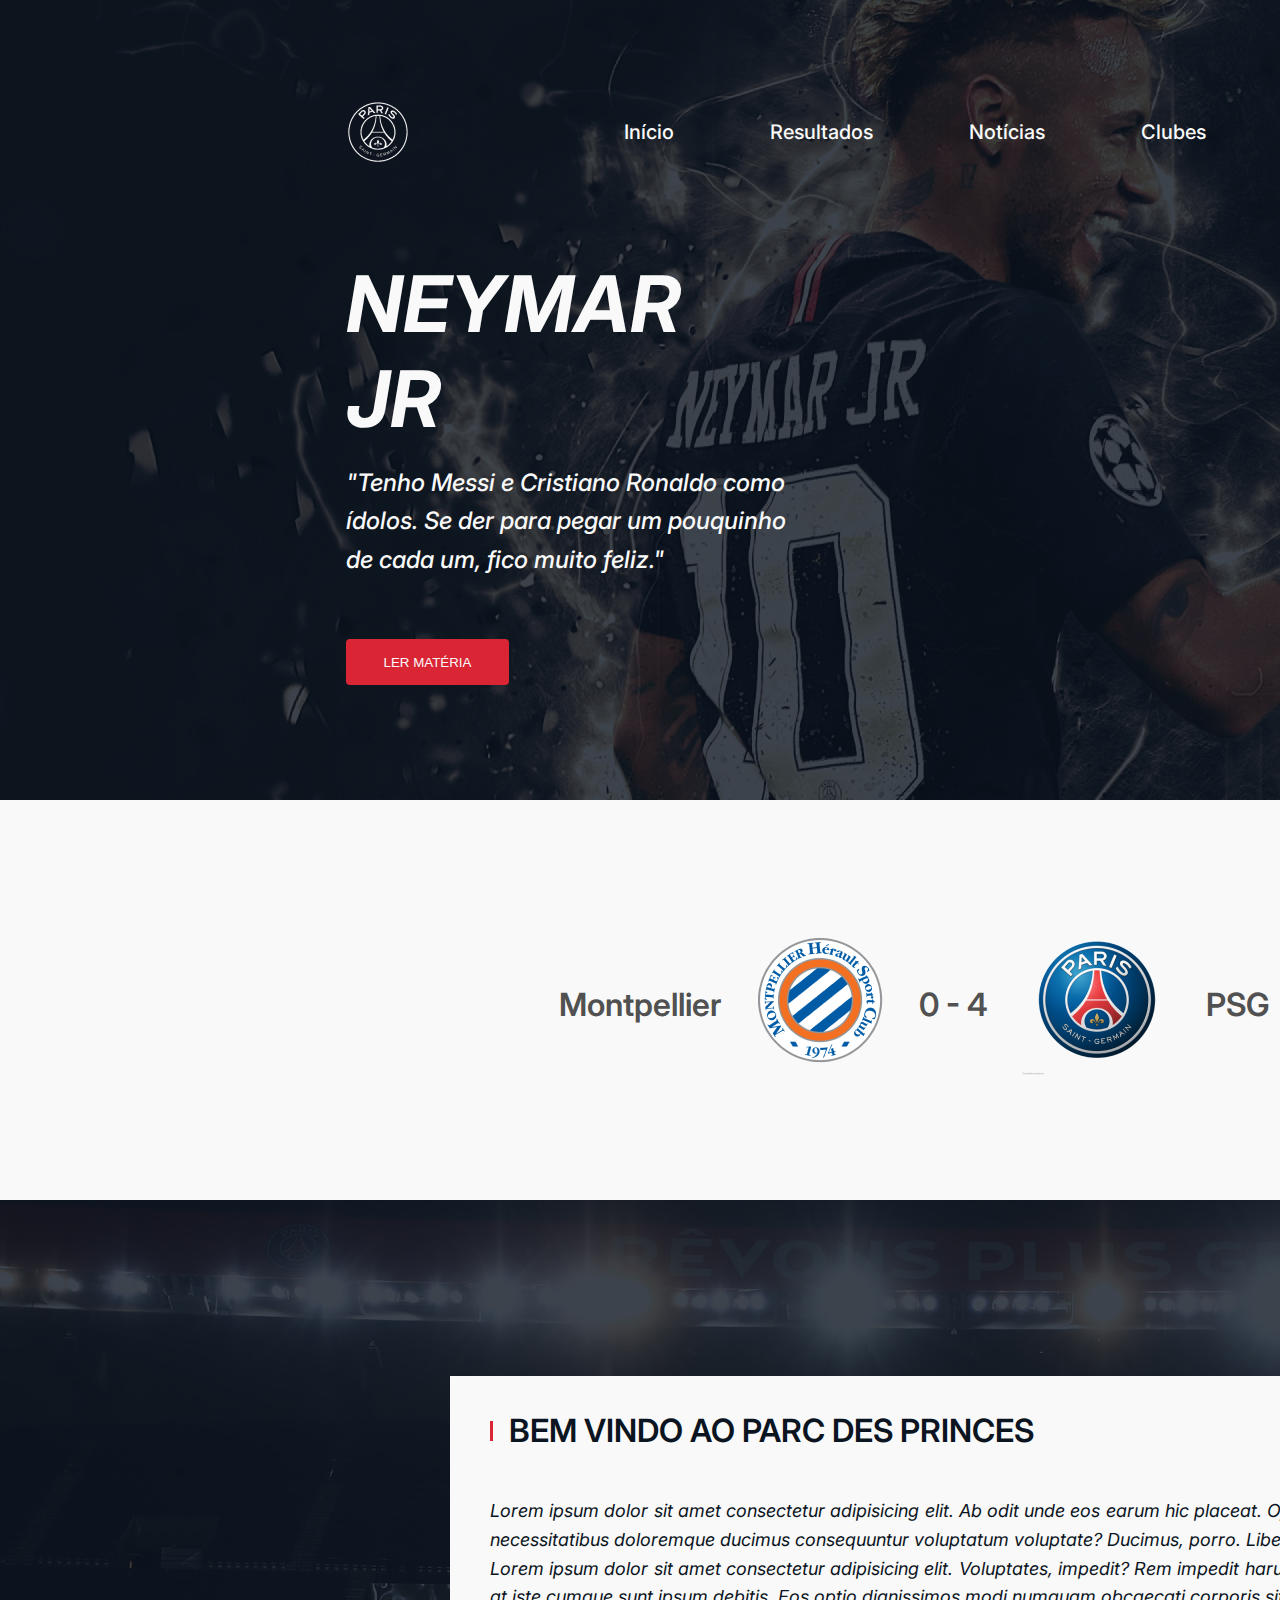
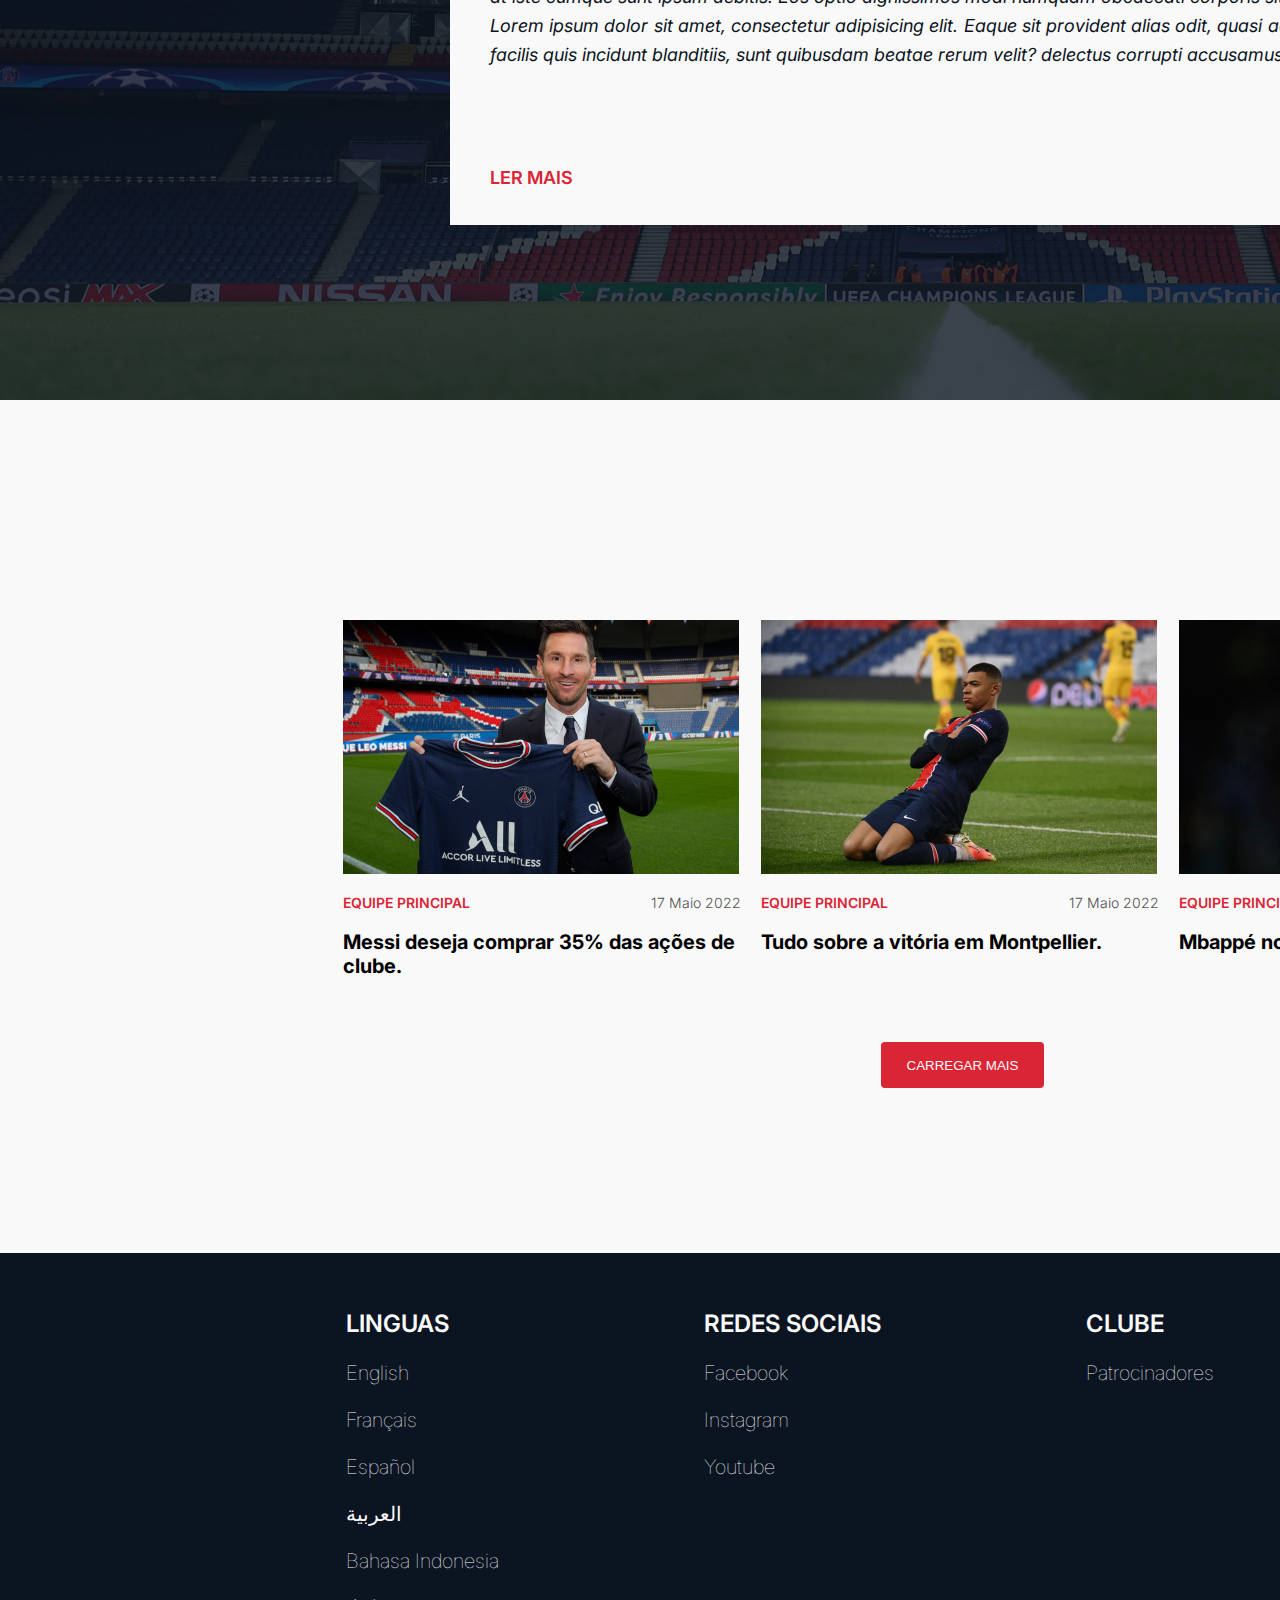
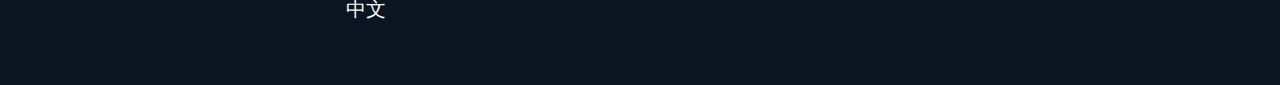
<file: desafio028-psg/index.html>
<!DOCTYPE html>
<html lang="en">
<head>
    <meta charset="UTF-8">
    <meta http-equiv="X-UA-Compatible" content="IE=edge">
    <meta name="viewport" content="width=device-width, initial-scale=1.0">
    <link rel="stylesheet" href="style.css">
    <link rel="shortcut icon" href="imagens/favicon.ico" type="image/x-icon">
    <title>Desafio 28 - PSG</title>
</head>
<body>
    <div class="container">
        <header>
            <nav>
                <i class="icon-psg">
                    <img src="imagens/psg logo.png" alt="">
                </i>
                <ul class="menu-bar">
                    <li><a href="#"></a>Início</li>
                    <li><a href="#"></a>Resultados</li>
                    <li><a href="#"></a>Notícias</li>
                    <li><a href="#"></a>Clubes</li>
                    <li><a href="#"></a>Lojas</li>
                </ul>
                <div class="main-buttons">
                    <button class="btn-enter">entrar</button>
                    <button class="btn-register">registre-se</button>
                </div>
            </nav>
            <article class="neymar-news">
                <h1>Neymar JR</h1>
                <P>"Tenho Messi e Cristiano Ronaldo como <br> ídolos. Se der para pegar um pouquinho <br> de cada um, fico muito feliz."</P>
                <button class="btn-read-article">ler matéria</button>
            </article>
        </header>
        <section class="last-score">
            <span class="enemy">montpellier</span>
            <i><img src="imagens/montpellier-logo.png" alt=""></i>
            <span>0 - 4</span>
            <i><img src="imagens/psg-logo.png" alt=""></i>
            <span class="psg">PSG</span>
        </section>
        <section class="wallpaper2">
            <article class="welcome">
                <i><img src="imagens/detalhe.png" alt=""></i>
                <h3>bem vindo ao parc des princes</h3>
                <p>Lorem ipsum dolor sit amet consectetur adipisicing elit. 
                Ab odit unde eos earum hic placeat. Officiis totam nisi in necessitatibus
                doloremque ducimus consequuntur voluptatum voluptate? Ducimus, porro. 
                Libero, ab possimus. <br>
                Lorem ipsum dolor sit amet consectetur adipisicing elit. 
                Voluptates, impedit? Rem impedit harum numquam fugit at iste cumque sunt 
                ipsum debitis. Eos optio dignissimos modi numquam obcaecati corporis sit 
                quam? <br>
                Lorem ipsum dolor sit amet, consectetur adipisicing elit. 
                Eaque sit provident alias odit, 
                quasi adipisci quaerat ab facilis quis incidunt blanditiis, sunt quibusdam 
                beatae rerum velit?                
                delectus corrupti accusamus fugit
                </p>
                <a href="#" class="btn-read-more">ler mais</a>
            </article>
        </section>
        <section class="last-news">
                <figure class="messi">
                    <img src="imagens/messi.png" alt="Messi segurando a camisa do PSG.">
                        <span>
                            <h5>equipe principal</h5>
                            <h6>17 Maio 2022</h6>
                        </span>
                        <h1>Messi deseja comprar 35% das ações de clube.</h1>
                </figure>
                <figure class="mbappe-01">
                    <img src="imagens/mbappe01.png" alt="Mbappe comemorando um gol.">
                    <span>
                        <h5>equipe principal</h5>
                        <h6>17 Maio 2022</h6>
                    </span>
                    <h1>Tudo sobre a vitória em Montpellier.</h1>
                    <button class="btn-view-more">
                        carregar mais
                    </button>
                </figure>
                <figure class="mbappe-02">
                    <img src="imagens/mbappe02.png" alt="Mbappe olhando para a câmera">
                    <span>
                        <h5>equipe principal</h5>
                        <h6>17 Maio 2022</h6>
                    </span>
                    <h1>Mbappé no Liverpool?</h1>
                </figure>
        </section>
        <footer>
            <section class="links">  
                <ul class="languages">
                    <a href="#"><h1>LINGUAS</h1> </a>
                    <a href="#"><li>english</li></a>
                    <a href="#"><li>français</li></a>
                    <a href="#"><li>español</li></a>
                    <a href="#"><li>العربية</li></a>
                    <a href="#"><li>bahasa indonesia</li></a>
                    <a href="#"><li>中文</li></a>
                </ul>
                <ul class="social-media">
                    <a href="#"><h1>REDES SOCIAIS</h1> </a>
                    <a href="#"><li>facebook</li></a>
                    <a href="#"><li>instagram</li> </a>
                    <a href="#"><li>youtube</li> </a>
                </ul>
                <ul class="club">
                    <a href="#"><h1>CLUBE</h1> </a>
                    <a href="#"><li>patrocinadores</li></a>
                </ul>
            </section>
        </footer>
    </div>
</body>
</html>
</file>
<file: desafio028-psg/style.css>
@charset "UTF-8";
@import url('https://fonts.googleapis.com/css2?family=Inter:wght@300;400;500;600;700;800&display=swap');

*{
    margin: 0;
    padding: 0;
    box-sizing: border-box;
}

:root{
    --red: #da2535;
    --gray: #515151;
    --dark: #0b1421;
    --white: #f9f9f9;
    --main-font: 'Inter', sans-serif;

}

body{
    background-color: var(--white);
    width: 100%;
    height: 100vh;
}

div.container{
    font-family: 'Inter', sans-serif;
}

header{
    background-image: url('imagens/wallpaper.png');
    height: 800px;
    color: var(--white);
}

header nav {
    display: flex;
    position: absolute;
    top: 60px;

}

header nav i{
    position: absolute;
    top: 40px;
    left: 346px;

}

header ul{
    font-weight: 500;
    font-size: 20px;
    display: flex;
    position: absolute;
    list-style: none;
    top: 60px;
    left: 576px;
    cursor: pointer;
}

header ul li{
    padding: 0 48px;
}

header .main-buttons{
    display: flex;
    position: absolute;
    top: 49px;
    left: 1434px;
    gap: 10px
}

article{
    position: absolute;
    top: 240px;
    left: 346px;
}

article h1{
    text-transform: uppercase;
    font-style: italic;
    font-weight: 700;
    font-size: 78px;
    top: 240px;
    left: 346px;
}

article p{
    font-style: italic;
    font-weight: 500;
    font-size: 24px;
    line-height: 160%;
    margin-top: 18px;
    margin-bottom: 60px;
    
}

.wallpaper2 article a{
    position: absolute;
    text-transform: uppercase;
    color: var(--red);
    font-weight: 600;
    font-size: 18px;
    top: 387px;
    left: 40px;
}

.last-score{
    display: flex;
    position: absolute;
    justify-content: center;
    align-items: center;
    background-color: var(--white);
    color: var(--dark);
    font-weight: 600;
    font-size: 32px;
    text-transform: capitalize;
    top: 925px;
    left: 559px;
    gap: 34px;
    margin-bottom: 125px;
}

.wallpaper2{
    position: absolute;
    background-image: url('imagens/wallapaper2.png');
    background-repeat: no-repeat;
    display: flex;
    width: 1920px;
    height: 800px;
    top: 1200px;
}

.wallpaper2 article i{
    position: absolute;
    top: 44px;
    left: 40px;
}

.welcome{
    position: absolute;
    width: 1020px;
    height: 449px;
    top: 176px;
    text-align: justify;
    font-weight: 400;
    font-size: 18px;
    line-height: 30.6px;
    background-color: var(--white);
    color: var(--dark);
    left: 450px;

}

.welcome h3{
    position: absolute;
    text-transform: uppercase;
    font-weight: 600;
    font-size: 32px;
    margin-top: 40px;
    left: 59px;
    
}

.welcome p{
    position: absolute;
    left: 40px;
    right: 40px;
    top: 103px;
    font-weight: 400;
    font-size: 18px;
}

.last-news{
    position: absolute;
    display: flex;
    justify-content: center;
    width: 1920px;
    top: 2220px;
    gap: 20px;
}

span{
    display: flex;
    gap: 181px;
    color: var(--gray);
}

h1{
    font-weight: 500px;
    font-size: 20px;
    max-width: 395px;
    margin-top: 16px;
}

h5{
    font-weight: 600;
    font-size: 14px;
    margin-top: 16px;
    height: 20px;
    width: 127px;
    text-transform: uppercase;
    color: var(--red);
}

h6{
    font-weight: 300;
    font-size: 14px;
    margin-top: 16px;
}

footer{
    position: absolute;
    top: 2853px;
    background-color: var(--dark);
    width: 1920px;
    height: 432px;
}

section.links{
    display: flex;
    margin-left: 346px;
    gap: 205px;
}

section.links h1{
    margin-top: 56px;
    margin-bottom: 23px;
    font-weight: 600;
    font-size: 24px;
}

section.links li{
    margin-top: 23px;
    list-style: none;
    text-transform: capitalize;
    font-weight: 100;
    font-size: 20px;
}

button{
    text-transform: uppercase;
    background-color: var(--red);
    color: var(--white);
    border-radius: 4px;
    height: 46px;
    width: 163px;
    border: none;
    cursor: pointer;
}

.btn-enter{
    background-color: transparent;
}

.btn-view-more{
    position: absolute;
    margin-top: 88px;
    left: 881px;
}

a{
    color: var(--white);
    text-decoration: none;
}
</file>
